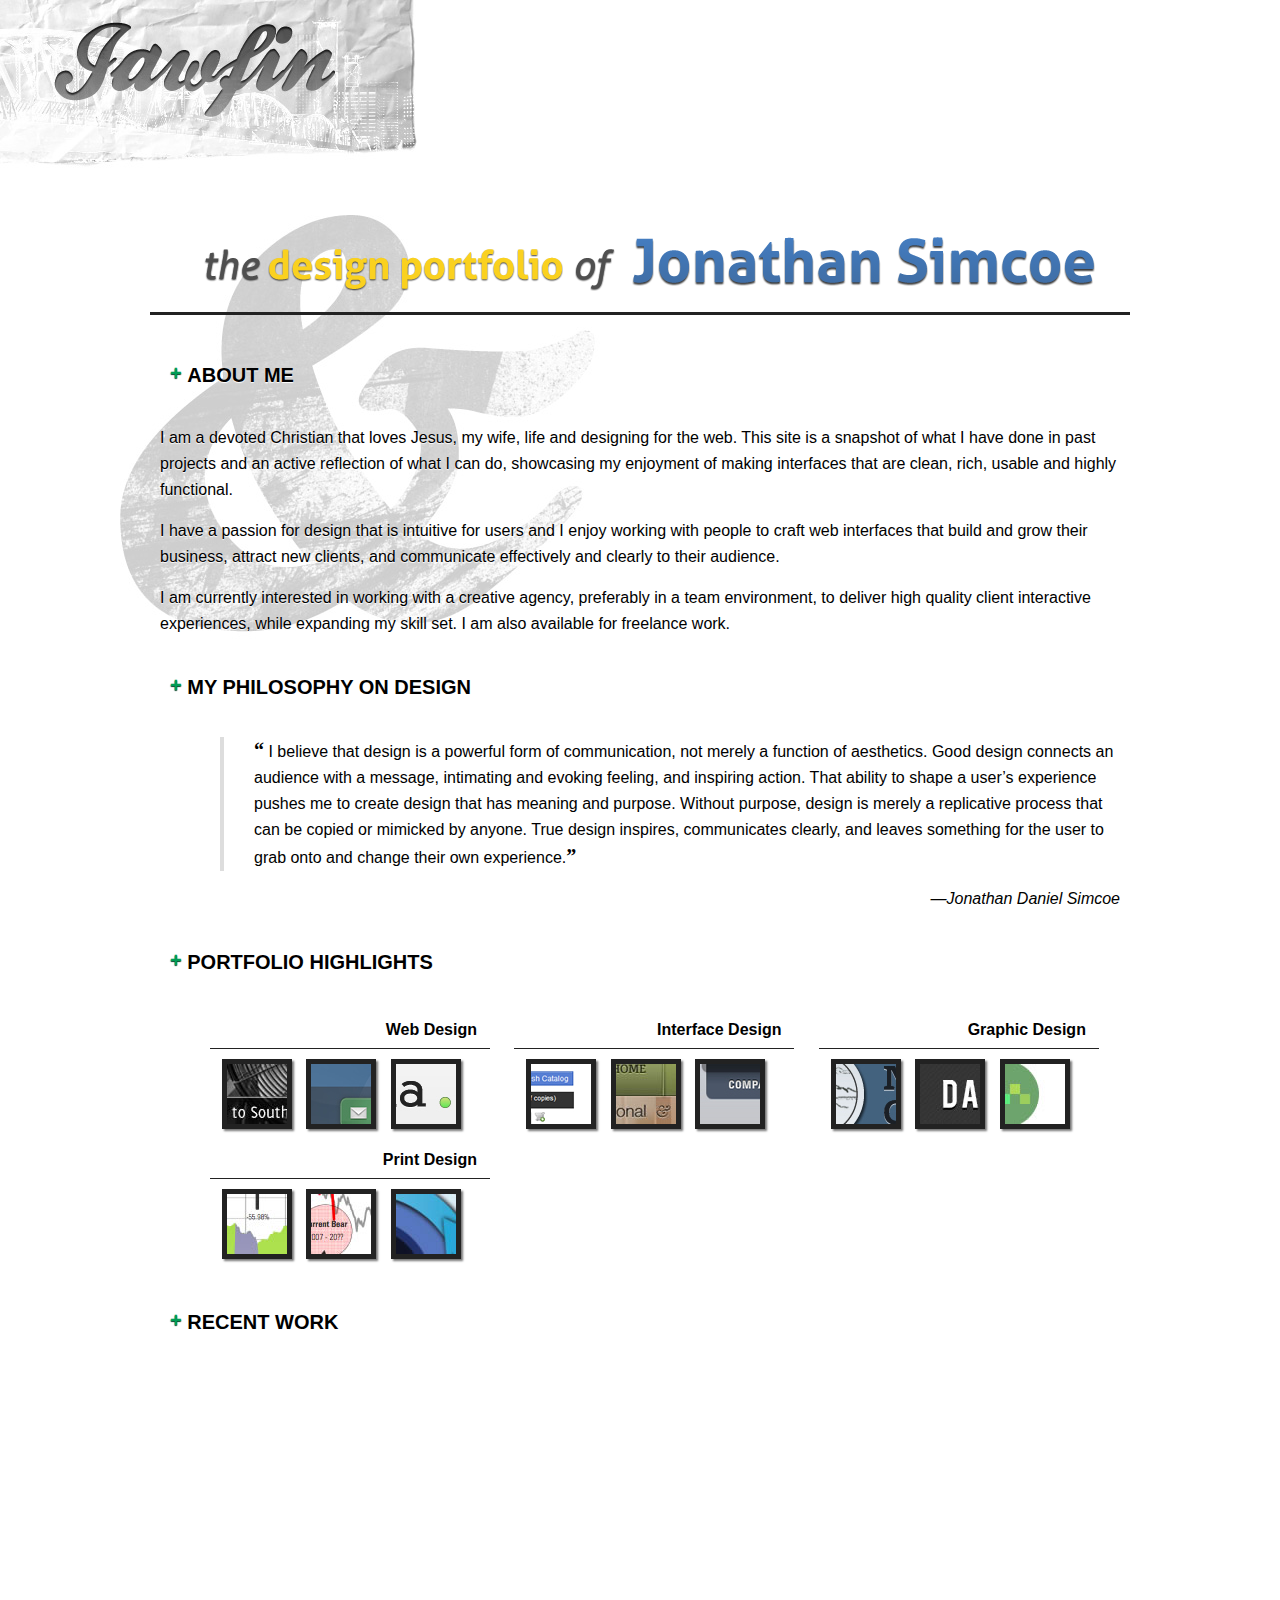
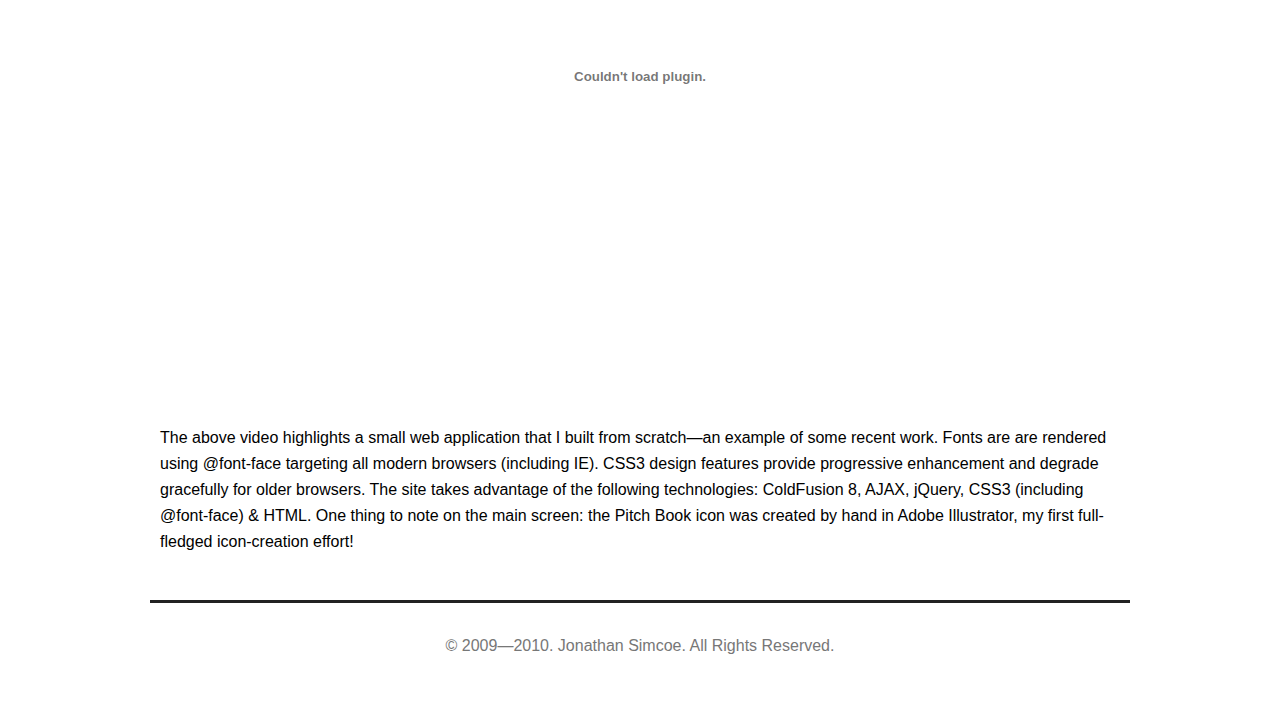
<file: index.html>
<!DOCTYPE HTML PUBLIC "-//W3C//DTD HTML 4.01//EN" "http://www.w3.org/TR/html4/strict.dtd">
<html xmlns="http://www.w3.org/1999/xhtml" lang="en" xml:lang="en">

<head>
	<title>The Design Portfolio of Jonathan Simcoe</title>
	
	<meta http-equiv="Content-Type" content="text/html; charset=utf-8" />
	<meta name="description" content="The online portfolio of Mr. Jonathan Simcoe." />
	<meta name="keywords" content="web design, graphic design, interface design, web development" />
	<meta name="author" content="Jonathan Simcoe" />
	
	<link rel="shortcut icon" type="image/ico" href="favicon.ico" />
	
	<link rel="stylesheet" href="styles/reset.css" type="text/css" />
	<link rel="stylesheet" href="styles/simcoe.css" type="text/css" />
	<link rel="stylesheet" href="styles/lightbox.css" type="text/css" />
	
	<script src="scripts/jquery-min.js" type="text/javascript"></script>
	<script src="scripts/jquery-lightbox.js" type="text/javascript"></script>
	<script type="text/javascript">
		$(document).ready(function() {
		 // $('div.accordion> div').hide();
		  //$('div#about').show();
		  //$('div.accordion> h2.title span.plus:first').html('~');
		  // $('div.accordion> h2').click(function() {
		  // 	$('span.plus').html('+');
		  // 	$(this).find('span.plus').html('~');
		  //   var $nextDiv = $(this).next();
		  //   var $visibleSiblings = $nextDiv.siblings('div:visible')
		 	
		 	
		  //   if ($visibleSiblings.length ) {
		  //     $visibleSiblings.slideUp('fast', function() {
		  //       $nextDiv.slideToggle('fast');
		  //     });
		  //   } else {
		  //      $nextDiv.slideToggle('fast');
		  //   }
		  // });
		  $('a.lightbox').lightBox();
		});
	</script>
	<script type="text/javascript">
	$(function () {
	  $('.bubbleInfo').each(function () {
	    // options
	    var distance = 10;
	    var time = 200;
	    var hideDelay = 100;
	
	    var hideDelayTimer = null;
	
	    // tracker
	    var beingShown = false;
	    var shown = false;
	    
	    var trigger = $('.trigger', this);
	    var popup = $('.popup', this).css('opacity', 0);
	
	    // set the mouseover and mouseout on both element
	    $([trigger.get(0), popup.get(0)]).mouseover(function () {
	      // stops the hide event if we move from the trigger to the popup element
	      if (hideDelayTimer) clearTimeout(hideDelayTimer);
	
	      // don't trigger the animation again if we're being shown, or already visible
	      if (beingShown || shown) {
	        return;
	      } else {
	        beingShown = true;
	
	        // reset position of popup box
	        popup.css({
	          top: -100,
	          left: -33,
	          display: 'block' // brings the popup back in to view
	        })
	
	        // (we're using chaining on the popup) now animate it's opacity and position
	        .animate({
	          top: '-=' + distance + 'px',
	          opacity: 1
	        }, time, 'swing', function() {
	          // once the animation is complete, set the tracker variables
	          beingShown = false;
	          shown = true;
	        });
	      }
	    }).mouseout(function () {
	      // reset the timer if we get fired again - avoids double animations
	      if (hideDelayTimer) clearTimeout(hideDelayTimer);
	      
	      // store the timer so that it can be cleared in the mouseover if required
	      hideDelayTimer = setTimeout(function () {
	        hideDelayTimer = null;
	        popup.animate({
	          top: '-=' + distance + 'px',
	          opacity: 0
	        }, time, 'swing', function () {
	          // once the animate is complete, set the tracker variables
	          shown = false;
	          // hide the popup entirely after the effect (opacity alone doesn't do the job)
	          popup.css('display', 'none');
	        });
	      }, hideDelay);
	    });
	  });
	});
	</script>
</head>

<body>
<img src="images/jawfin_logo.jpg" alt="" />
<div id="container">
	<div id="header">
		<img src="images/portfolio.png" alt="The design portfolio of Jonathan Simcoe" />
	</div>
	
	<div id="content">
		<div class="accordion">
			<h2 class="title"><span class="plus">+</span>&nbsp;ABOUT ME</h2>
			<div id="about">
				<p>I am a devoted Christian that loves Jesus, my wife, life and designing for the web. This site is a snapshot of what I have done in past projects and an active reflection of what I can do, showcasing my enjoyment of making interfaces that are clean, rich, usable and highly functional.</p>
				<p>I have a passion for design that is intuitive for users and I enjoy working with people to craft web interfaces that build and grow their business, attract new clients, and communicate effectively and clearly to their audience.</p>
				<p>I am currently interested in working with a creative agency, preferably in a team environment, to deliver high quality client interactive experiences, while expanding my skill set. I am also available for freelance work.</p>
			</div>
			<h2 class="title"><span class="plus">+</span>&nbsp;MY PHILOSOPHY ON DESIGN</h2>
			<div id="philosophy">
				<p class="bquote"><span class="quotes">&#8220;</span>&nbsp;I believe that design is a powerful form of communication, not merely a function of aesthetics. Good design connects an audience with a message, intimating and evoking feeling, and inspiring action. That ability to shape a user’s experience pushes me to create design that has meaning and purpose. Without purpose, design is merely a replicative process that can be copied or mimicked by anyone. True design inspires, communicates clearly, and leaves something for the user to grab onto and change their own experience.<span class="quotes">&#8221;</span></p>
				<p class="italics right">&mdash;Jonathan Daniel Simcoe</p>
			</div>
			<h2 class="title"><span class="plus">+</span>&nbsp;PORTFOLIO HIGHLIGHTS</h2>
			<div id="portfolio">
				<div class="column">
					<h3>Web Design</h3>
					<div class="gallery">
						<a href="images/portfolio/dsimcoe_1.jpg" class="lightbox bubbleInfo" title="Website Design, Coding, Graphics, Photography (XHTML, CSS, jQuery) — DanielSimcoe.com">
							<img src="images/portfolio/dsimcoe_thumb_1.jpg" class="trigger" height="60" width="60" alt="DanielSimcoe.com" />
							<div class="popup">Daniel Simcoe</div>
						</a>
						<a href="images/portfolio/compass_1.jpg" class="lightbox bubbleInfo" title="Website Mockup for a revised Compass homepage (done in Fireworks CS3)">
							<img src="images/portfolio/compass_thumb_1.jpg" class="trigger" height="60" width="60" alt="Compass Global Investors" />
							<div class="popup">Compass</div>
						</a>
						<a href="images/portfolio/marah_1.jpg" class="lightbox bubbleInfo" title="Mockup, Graphic Design & Coding (Currently Underway!)">
							<img src="images/portfolio/marah_thumb_1.jpg" class="trigger" height="60" width="60" alt="Marah Media LLC" />
							<div class="popup">Marah Media</div>
						</a>
					</div>
				</div>
				<div class="column">
					<h3>Interface Design</h3>
					<div class="gallery">
						<a href="images/portfolio/compass_2.jpg" class="lightbox bubbleInfo" title="Interface Design & Layout for an Internal Marketing Site @ Compass">
							<img src="images/portfolio/compass_thumb_2.jpg" class="trigger" height="60" width="60" alt="Compass Marketing Site Interface" />
							<div class="popup">Compass</div>
						</a>
						<a href="images/portfolio/bdfk_1.jpg" class="lightbox bubbleInfo" title="Interface Design (in Progress) for JJ Bittner's dentistry website — SherwoodKidsDentist.com/new">
							<img src="images/portfolio/bdfk_thumb_1.jpg" class="trigger" height="60" width="60" alt="Bittner Dentistry for Kids Interface" />
							<div class="popup">JJ Bittner</div>
						</a>
						<a href="images/portfolio/compass_3.jpg" class="lightbox bubbleInfo" title="Interface Design & Layout for a revised funds page for Compass">
							<img src="images/portfolio/compass_thumb_3.jpg" class="trigger" height="60" width="60" alt="Compass Funds Interface" />
							<div class="popup">Compass</div>
						</a>
					</div>
				</div>
				<div class="column">
					<h3>Graphic Design</h3>
					<div class="gallery">
						<a href="images/portfolio/nikiski_1.jpg" class="lightbox bubbleInfo" title="Logo Design done to recreate a lo-fi sketch from client, incorporating local Alaskan scenery converted to vector art — NikiskiCC.com">
							<img src="images/portfolio/nikiski_thumb_1.jpg" class="trigger" height="60" width="60" alt="Nikiski CC Logo Design" />
							<div class="popup">Nikiski CC</div>
						</a>
						<a href="images/portfolio/dsimcoe_2.jpg" class="lightbox bubbleInfo" title="Logotype Design for Daniel Simcoe, with a modern & readable type layout — DanielSimcoe.com">
							<img src="images/portfolio/dsimcoe_thumb_2.jpg" class="trigger" height="60" width="60" alt="Daniel Simcoe Logo Design" />
							<div class="popup">Daniel Simcoe</div>
						</a>
						<a href="images/portfolio/marah_2.jpg" class="lightbox bubbleInfo" title="Logotype Design for Marah Media invoking simplicity and sophistication, with a signature green period">
							<img src="images/portfolio/marah_thumb_2.jpg" class="trigger" height="60" width="60" alt="Marah Media Logo Design" />
							<div class="popup">Marah Media</div>
						</a>
					</div>
				</div>
				<div class="column">
					<h3>Print Design</h3>
					<div class="gallery">
						<a href="images/portfolio/compass_4.jpg" class="lightbox bubbleInfo" title="Sample of financial charts created for monthly investors letters">
							<img src="images/portfolio/compass_thumb_4.jpg" class="trigger" height="60" width="60" alt="Compass charts" />
							<div class="popup">Compass</div>
						</a>
						<a href="images/portfolio/compass_5.jpg" class="lightbox bubbleInfo" title="Complex financial chart created for investor letter to communicate current market conditions">
							<img src="images/portfolio/compass_thumb_5.jpg" class="trigger" height="60" width="60" alt="Compass newsletter graph chart" />
							<div class="popup">Compass</div>
						</a>
						<a href="images/portfolio/compass_6.jpg" class="lightbox bubbleInfo" title="Graphic created in Adobe Illustrator to illustrate an investment process">
							<img src="images/portfolio/compass_thumb_6.jpg" class="trigger" height="60" width="60" alt="Compass infographic" />
							<div class="popup">Compass</div>
						</a>
					</div>
				</div>
			</div>
			<h2 class="title"><span class="plus">+</span>&nbsp;RECENT WORK</h2>
			<div id="philosophy">
				<object id="scPlayer" class="embeddedObject" width="960" height="609" type="application/x-shockwave-flash" data="http://content.screencast.com/users/jdsimcoe/folders/Jing/media/2cc86d19-5846-4ea1-9d8b-142241b450cf/bootstrap.swf" >  <param name="movie" value="http://content.screencast.com/users/jdsimcoe/folders/Jing/media/2cc86d19-5846-4ea1-9d8b-142241b450cf/bootstrap.swf" style="border:4px solid #777;" />  <param name="quality" value="high" />  <param name="bgcolor" value="#FFFFFF" />  <param name="flashVars" value="thumb=http://content.screencast.com/users/jdsimcoe/folders/Jing/media/2cc86d19-5846-4ea1-9d8b-142241b450cf/FirstFrame.jpg&containerwidth=960&containerheight=609&content=http://content.screencast.com/users/jdsimcoe/folders/Jing/media/2cc86d19-5846-4ea1-9d8b-142241b450cf/Compass_Project.swf&blurover=false" />  <param name="allowFullScreen" value="true" />  <param name="scale" value="showall" />  <param name="allowScriptAccess" value="always" />  <param name="base" value="http://content.screencast.com/users/jdsimcoe/folders/Jing/media/2cc86d19-5846-4ea1-9d8b-142241b450cf/" /> </object>
				<p>&nbsp;</p>
				<p>The above video highlights a small web application that I built from scratch—an example of some recent work. Fonts are are rendered using @font-face targeting all modern browsers (including IE). CSS3 design features provide progressive enhancement and degrade gracefully for older browsers. The site takes advantage of the following technologies: ColdFusion 8, AJAX, jQuery, CSS3 (including @font-face) & HTML. One thing to note on the main screen: the Pitch Book icon was created by hand in Adobe Illustrator, my first full-fledged icon-creation effort!</p>
			</div>
		</div>
	</div>
	
	<div id="footer">
		<p>&copy;&nbsp;2009—2010. Jonathan Simcoe. All Rights Reserved.</p>
	</div>
</div>
</body>

</html>
</file>
<file: styles/simcoe.css>
/* GLOBAL styles 		*/
* {
	text-shadow: 0px 1px 1px #fff;
}

body {
	background: #fff url('../images/ampersand.jpg') 120px 215px no-repeat;
	font-family: Helvetica Neue, Helvetica, Arial, sans-serif;
	font-size: 16px;
}

p {
	margin: 0 0 15px 0;
	font-family: HelveticaNeue-Light, Helvetica Neue, Helvetica, Arial, sans-serif;
	font-size: 16px;
	line-height: 26px;
}

a {
	text-decoration: none;
	
}

.right {
	text-align: right;
}

/* TYPOGRAPHY styles	*/

.italics {
	font-family: "HelveticaNeue-Light", "Helvetica Neue", Helvetica, Arial, sans-serif;
	font-style: italic;
}

.quotes {
	font-family: Baskerville, "Goudy Bookletter 1911", "Goudy Old Style", Palatino, "Book Antiqua", Georgia, serif;
	font-weight: bold;
	font-size: 20px;
	line-height: 26px;
}

.dot {
	color: #ccc;
	font-family: Georgia, Times, serif;
	margin: 0px 0px 0px 5px;
	text-shadow: 0px 1px 1px #222;
}

.plus {
	color: #009C56;
	font-weight: bold;
	font-size: 20px;
	position: relative;
	top: -2px;
	text-shadow: 0px 1px 1px #004224;
}

.title {
	font-family: "Helvetica Neue", Helvetica, Arial, sans-serif;
	font-size: 20px;
	font-weight: bold;
	margin: 30px 0px;
	padding: 10px;
	cursor: hand;
	cursor: pointer;
}

/*.title:hover {
	background: #BEC2CC/*#D0D4E0*/;
	opacity: 0.8;
	filter: alpha(opacity=80);
	-moz-opacity: 0.8;
	box-shadow: 2px 2px 2px #777;
	-webkit-box-shadow: 2px 2px 2px #777;
	-moz-box-shadow: 2px 2px 2px #777;
}*/

#amped {
	color: #365D80;
	font-family: Baskerville, "Goudy Bookletter 1911", "Goudy Old Style", Palatino, "Book Antiqua", Georgia, serif;
	font-style: italic;
	font-size: 600px;
	letter-spacing: -20px;
	opacity: 0.1;
	filter: alpha(opacity=10);
	-moz-opacity: 0.1;
	overflow: hidden;
	position: fixed;
	top: -25px;
	left: 10px;
	width: 1000px;
	margin: 0 auto;
	height: 100%;
	z-index: -1;
	text-shadow: 0px 1px 1px #000;
}

/* CONTAINER styles 	*/

#container {
	display: block;
	width: 980px;
	margin: 0 auto;
}

/* HEADER styles 		*/

#header {
	border-bottom: 3px solid #222;
	display: block;
	height: 140px;
}

#header img {
	float: right;
	padding-top: 60px;
}

#logotype {
	background: #ababab;
	border:  4px solid #2b2b2b;
	box-shadow: 2px 2px 2px #777;
	-webkit-box-shadow: 2px 2px 2px #777;
	-moz-box-shadow: 2px 2px 2px #777;
	border-top: none;
	color: #0A111B;
	display: inline;
	float: left;
	font-family: "Helvetica Neue", Helvetica, Arial, sans-serif;
	font-weight: bold;
	font-size: 35px;
	padding: 50px 10px 10px 10px;
	text-align: center;
	text-shadow: 0px 1px 1px #ccc;
	width: 180px;
	opacity: 0.8;
	filter: alpha(opacity=80);
	-moz-opacity: 0.8;
}

#tagline {
	color: #222;
	display: inline;
	float: right;
	font-family: "HelveticaNeue-Light", "Helvetica Neue", Helvetica, Arial, sans-serif;
	font-size: 35px;
	padding: 110px 10px 10px 15px;
	text-align: right;
	text-shadow: 0px 1px 1px #fff;
	width: 740px;	
}

#nametag {
	color: #365D80;
	font-family: "Helvetica Neue", Helvetica, Arial, sans-serif;
	font-weight: bold;
	text-shadow: 0px 1px 1px #000;
}

/* CONTENT styles		*/

#content {
	clear: both;
	display: block;
	margin-bottom: 20px;
	padding: 10px 10px 10px 10px;
}

div.accordion h2 {
	z-index: 1;
}

div.accordion h2 div p {
	margin: 0 0 15px 70px;
}

div.column {
	display: inline-table;
	width: 280px;
	padding: 10px;
}

div.column h3 {
	border-bottom: 1px solid #222;
	padding: 0px 13px 10px 0px;
	text-align: right;
}

div.column h3 p {
	padding: 0px !important;
	margin: 0px !important;
}

#portfolio {
	margin-left: 40px;
}

.gallery {
	padding: 10px 0 0 7px;
	text-align: left;
}

.gallery a {
	padding: 0px 5px;
}

.gallery a img {
	border: 5px solid #222;
	box-shadow: 2px 2px 2px #777;
	-webkit-box-shadow: 2px 2px 2px #777;
	-moz-box-shadow: 2px 2px 2px #777;
}

.bubbleInfo {
    position: relative;
}

.popup {
  position: absolute;
  display: none;
  background: #eee;
  border: 3px solid #777;
  padding: 10px;
  color: #222;
	font-size: 12px;
	box-shadow: 2px 2px 2px #555;
	-webkit-box-shadow: 2px 2px 2px #555;
	-moz-box-shadow: 2px 2px 2px #555;
	width: auto;
}
.bquote {
	padding-left: 30px;
	border-left: 4px solid #ddd;
	margin-left: 60px;
}

/* FOOTER styles 		*/

#footer {
	border-top: 3px solid #222;
	clear: both;
	color: #777;
	display: block;
	padding: 30px 0;
	text-align: center;
	text-shadow: 0px 1px 1px #fff;
	width: 980px;
}
</file>
